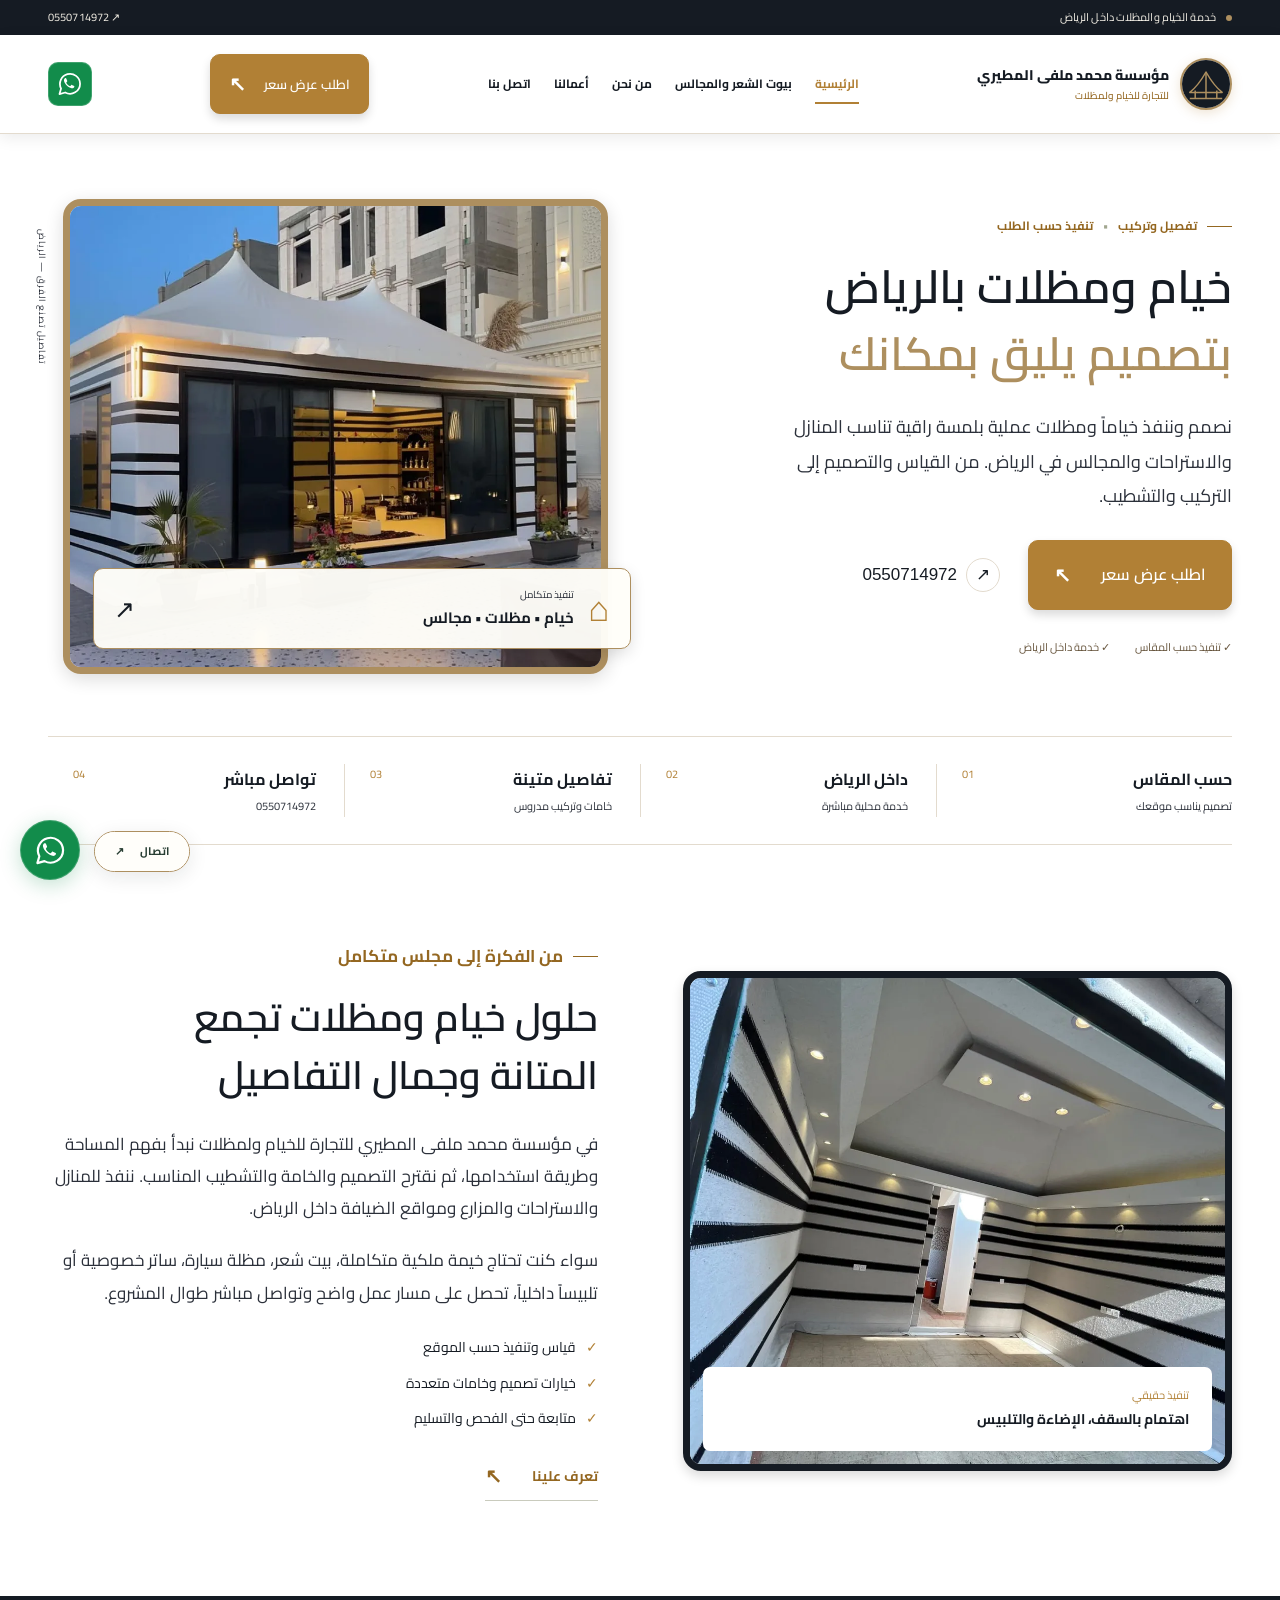
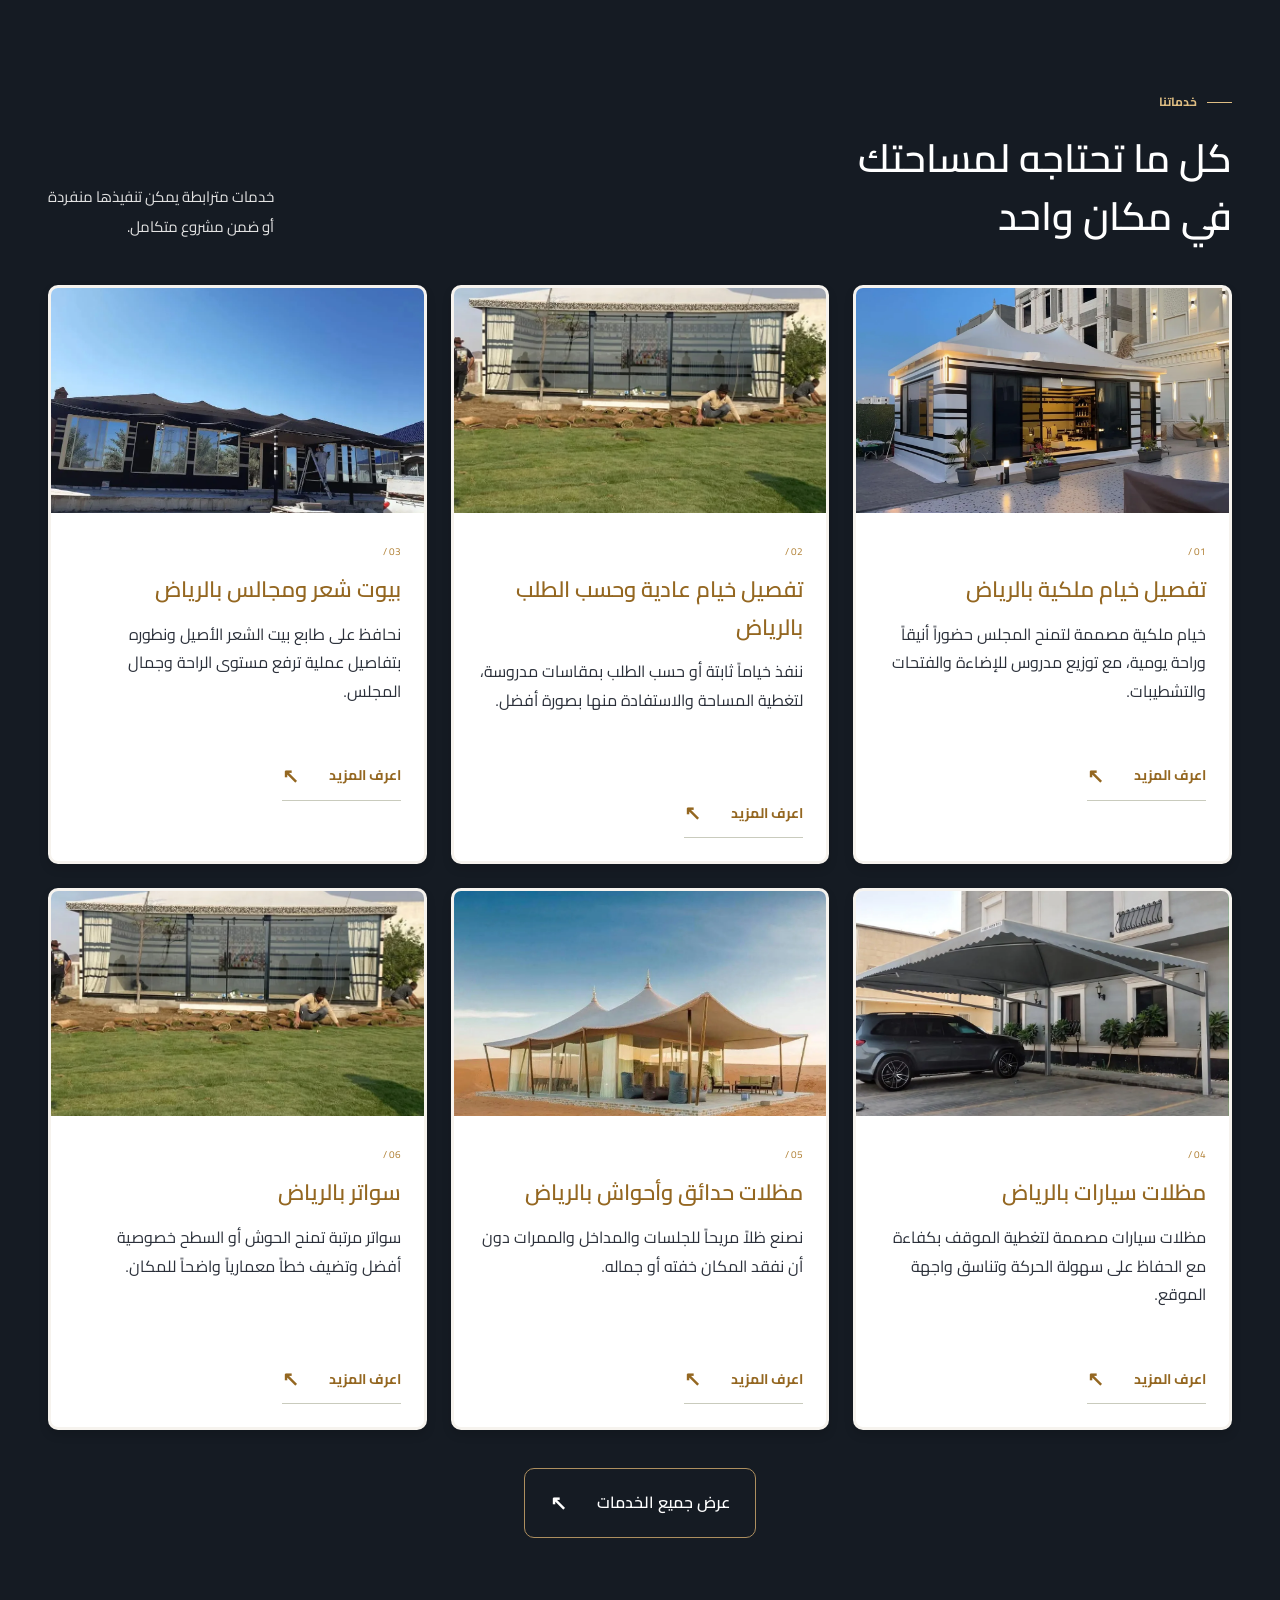
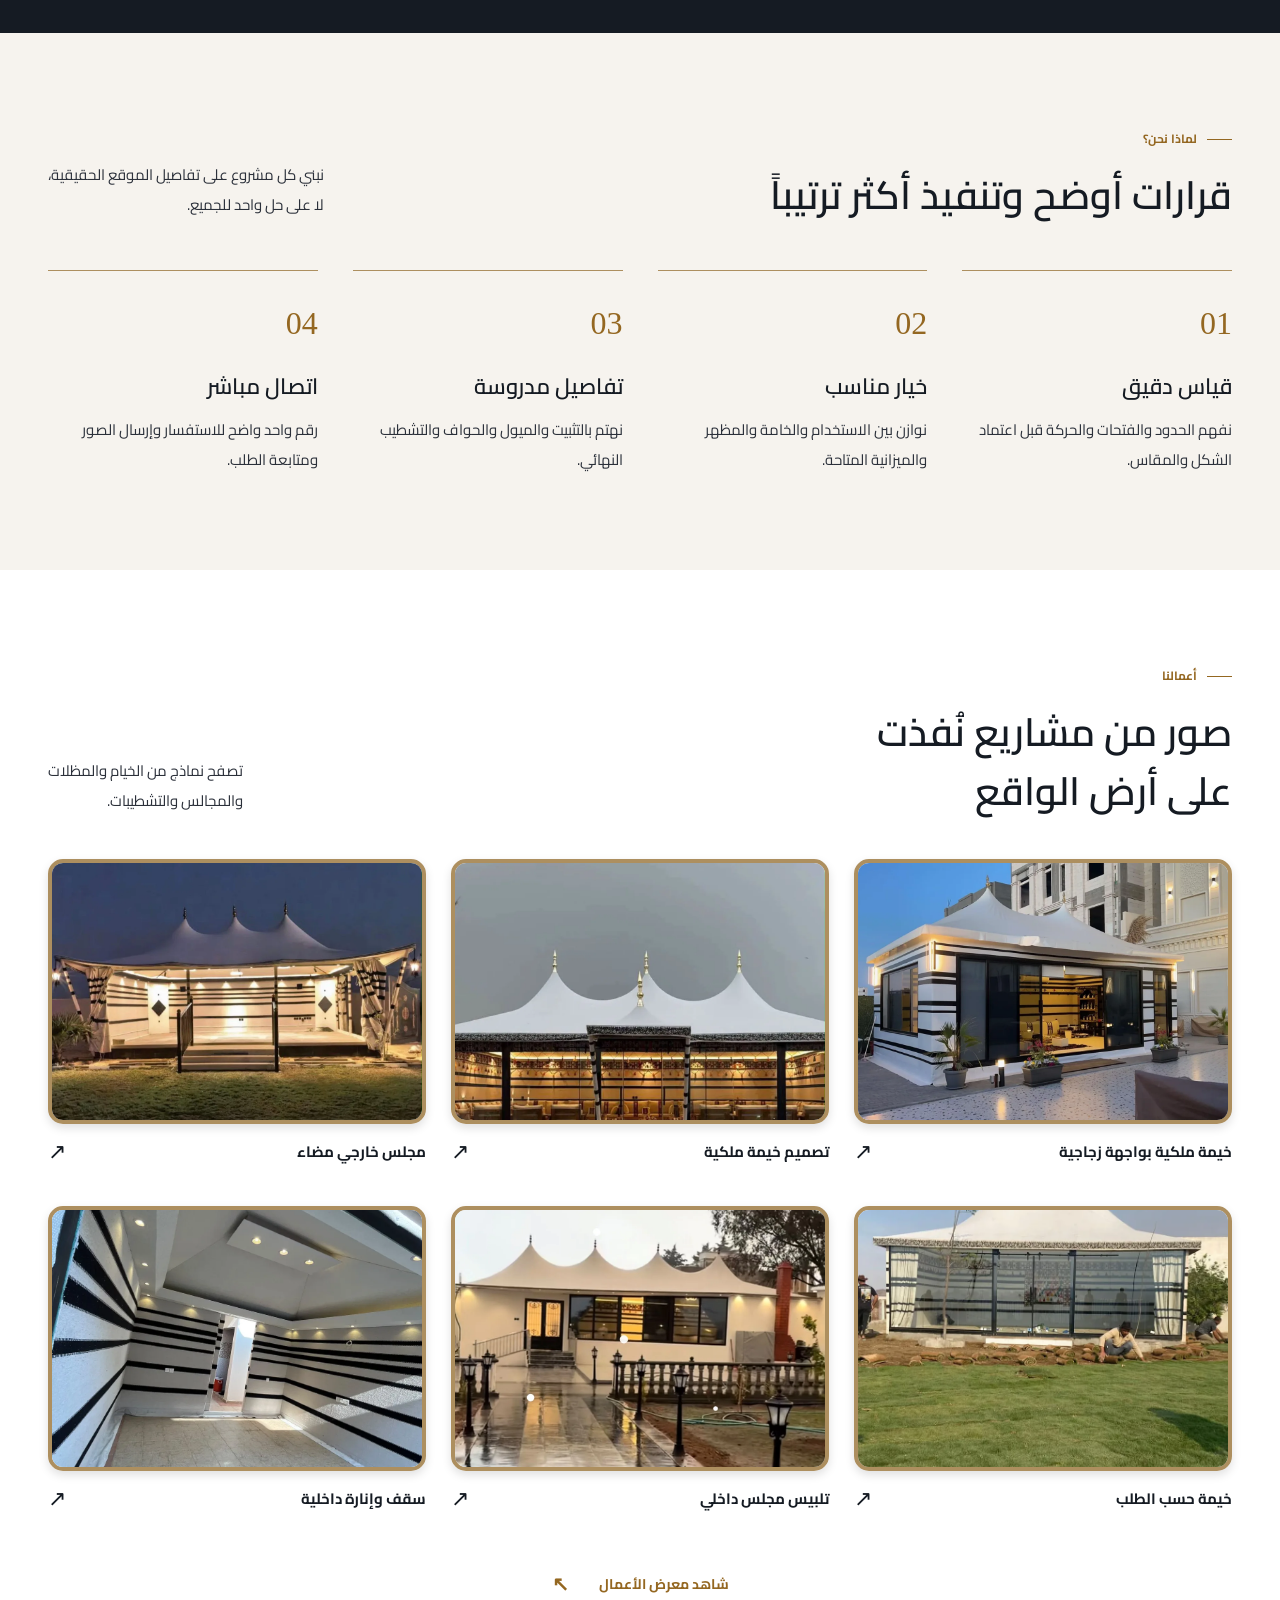
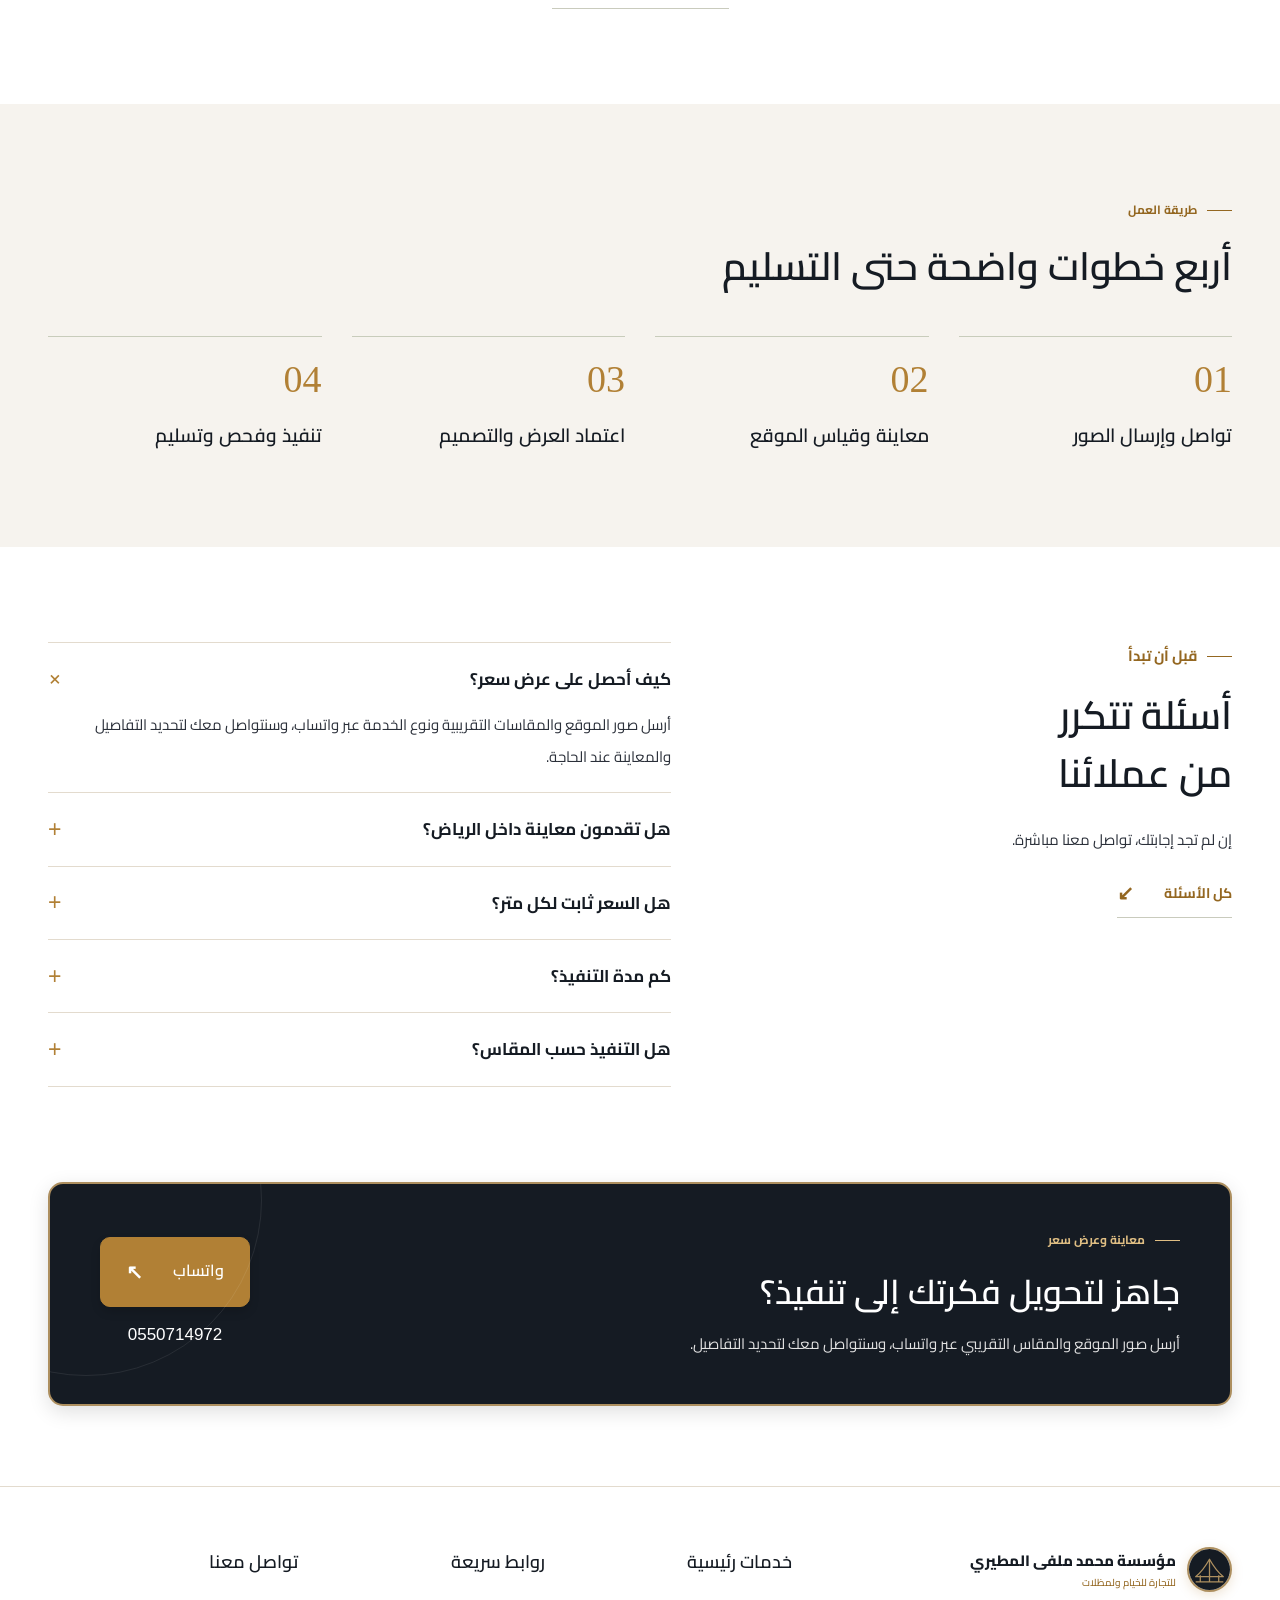
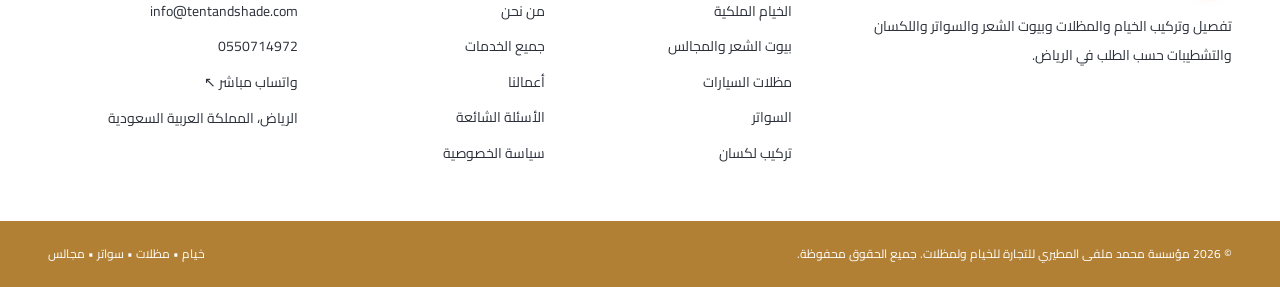
<file: index.html>
<!DOCTYPE html>
<html lang="ar" dir="rtl"><head><meta charset="utf-8"><meta name="viewport" content="width=device-width, initial-scale=1"><title>خيام ومظلات بالرياض | مؤسسة محمد ملفى المطيري | 0550714972</title><meta name="description" content="تفصيل وتركيب الخيام الملكية والمظلات وبيوت الشعر والسواتر والتشطيبات حسب المقاس في الرياض. مؤسسة محمد ملفى المطيري، تواصل على 0550714972 لطلب عرض سعر."><meta property="og:title" content="خيام ومظلات بالرياض | مؤسسة محمد ملفى المطيري"><meta property="og:description" content="تصميم يليق بمكانك. خيام ومظلات ومجالس حسب المقاس داخل الرياض."><meta property="og:type" content="website"><meta name="theme-color" content="#151B23"><link rel="icon" href="assets/images/brand-mark.svg" type="image/svg+xml"><link rel="preconnect" href="https://fonts.googleapis.com"><link rel="preconnect" href="https://fonts.gstatic.com" crossorigin><link href="https://fonts.googleapis.com/css2?family=Cairo:wght@400;500;600;700;800;900&amp;family=Poppins:wght@400;500;600;700;800&amp;family=Roboto:ital,wght@0,300;0,400;0,500;0,600;0,700;0,900;1,400&amp;family=Roboto+Slab:wght@400;500;600;700&amp;family=Didact+Gothic&amp;family=DM+Sans:wght@500;600;700&amp;display=swap" rel="stylesheet"><link rel="stylesheet" href="assets/css/home.css?v=gold-1"><script src="assets/js/home.js" defer></script><link rel="stylesheet" href="assets/css/whatsapp.css">
<link rel="canonical" href="https://tentandshade.com/">
<meta property="og:url" content="https://tentandshade.com/">
<meta property="og:site_name" content="مؤسسة محمد ملفى المطيري للتجارة للخيام ولمظلات">
<meta property="og:locale" content="ar_SA">
<meta property="og:image" content="https://tentandshade.com/assets/images/tentImages/image%20copy.webp">
<meta name="twitter:card" content="summary_large_image">
<meta name="twitter:title" content="خيام ومظلات بالرياض | مؤسسة محمد ملفى المطيري">
<meta name="twitter:description" content="تفصيل وتركيب الخيام الملكية والمظلات وبيوت الشعر والسواتر والتشطيبات حسب المقاس في الرياض. مؤسسة محمد ملفى المطيري، تواصل على 0550714972 لطلب عرض سعر.">
<meta name="twitter:image" content="https://tentandshade.com/assets/images/tentImages/image%20copy.webp">
<script type="application/ld+json">{"@context": "https://schema.org", "@graph": [{"@type": "HomeAndConstructionBusiness", "@id": "https://tentandshade.com/#business", "name": "مؤسسة محمد ملفى المطيري للتجارة للخيام ولمظلات", "url": "https://tentandshade.com/", "email": "info@tentandshade.com", "telephone": "+966550714972", "image": "https://tentandshade.com/assets/images/tentImages/image%20copy.webp", "logo": "https://tentandshade.com/assets/images/brand-mark.svg", "address": {"@type": "PostalAddress", "addressLocality": "الرياض", "addressCountry": "SA"}, "areaServed": {"@type": "City", "name": "الرياض"}, "contactPoint": {"@type": "ContactPoint", "contactType": "customer service", "telephone": "+966550714972", "email": "info@tentandshade.com", "availableLanguage": "ar"}}, {"@type": "WebSite", "@id": "https://tentandshade.com/#website", "url": "https://tentandshade.com/", "name": "مؤسسة محمد ملفى المطيري للتجارة للخيام ولمظلات", "inLanguage": "ar", "publisher": {"@id": "https://tentandshade.com/#business"}}, {"@type": "WebPage", "@id": "https://tentandshade.com/#webpage", "url": "https://tentandshade.com/", "name": "خيام ومظلات بالرياض | مؤسسة محمد ملفى المطيري | 0550714972", "description": "تفصيل وتركيب الخيام الملكية والمظلات وبيوت الشعر والسواتر والتشطيبات حسب المقاس في الرياض. مؤسسة محمد ملفى المطيري، تواصل على 0550714972 لطلب عرض سعر.", "inLanguage": "ar", "isPartOf": {"@id": "https://tentandshade.com/#website"}, "about": {"@id": "https://tentandshade.com/#business"}}]}</script>
</head>
<body><a class="skip-link" href="#content">انتقل إلى المحتوى</a>
<div class="topbar"><div class="container"><span><i></i> خدمة الخيام والمظلات داخل الرياض</span><a href="tel:0550714972" dir="ltr">0550714972 ↗</a></div></div>
<header class="header"><div class="container header-inner"><a class="brand" href="index.html"><img src="assets/images/brand-mark.svg" width="52" height="52" alt=""><span>مؤسسة محمد ملفى المطيري<small>للتجارة للخيام ولمظلات</small></span></a><nav class="desktop-nav" aria-label="القائمة الرئيسية"><a href="index.html" aria-current="page">الرئيسية</a><a href="majalis.html">بيوت الشعر والمجالس</a><a href="#about">من نحن</a><a href="#work">أعمالنا</a><a href="#contact">اتصل بنا</a></nav><a class="button small header-quote" href="https://wa.me/966550714972">اطلب عرض سعر <span aria-hidden="true">↖</span></a><a class="navbar-whatsapp" href="https://wa.me/966550714972" target="_blank" rel="noopener noreferrer" aria-label="تواصل عبر واتساب" title="واتساب 0550714972"><img src="assets/images/whatsapp.svg" width="28" height="28" alt=""></a><button class="menu-toggle" aria-label="فتح القائمة" aria-expanded="false" aria-controls="mobile-menu">☰</button></div><nav id="mobile-menu" aria-label="قائمة الجوال" hidden><a href="index.html" aria-current="page">الرئيسية</a><a href="majalis.html">بيوت الشعر والمجالس</a><a href="#about">من نحن</a><a href="#work">أعمالنا</a><a href="#contact">اتصل بنا</a><a href="https://wa.me/966550714972">اطلب عرض سعر</a></nav></header>
<main id="content"><section class="hero container"><div class="hero-copy"><p class="eyebrow">تفصيل وتركيب <span>•</span> تنفيذ حسب الطلب</p><h1>خيام ومظلات بالرياض<br><em>بتصميم يليق بمكانك</em></h1><p class="intro">نصمم وننفذ خياماً ومظلات عملية بلمسة راقية تناسب المنازل والاستراحات والمجالس في الرياض. من القياس والتصميم إلى التركيب والتشطيب.</p><div class="actions"><a class="button" href="https://wa.me/966550714972">اطلب عرض سعر <span aria-hidden="true">↖</span></a><a class="phone-link" href="tel:0550714972"><span class="phone-icon" aria-hidden="true">↗</span><bdi>0550714972</bdi></a></div><div class="hero-notes"><span>✓ تنفيذ حسب المقاس</span><span>✓ خدمة داخل الرياض</span></div></div><div class="hero-visual"><img src="assets/images/tentImages/image copy.webp" alt="خيمة ملكية حديثة من تنفيذ مؤسسة محمد ملفى المطيري في الرياض" class="" loading="eager" decoding="async" fetchpriority="high"><div class="image-label"><span class="line-icon" aria-hidden="true">⌂</span><div><small>تنفيذ متكامل</small><strong>خيام • مظلات • مجالس</strong></div><span aria-hidden="true">↗</span></div><span class="vertical-note" aria-hidden="true">تفاصيل تصنع الفرق — الرياض</span></div></section>
<div class="container"><div class="benefits"><div><span>01</span><strong>حسب المقاس</strong><p>تصميم يناسب موقعك</p></div><div><span>02</span><strong>داخل الرياض</strong><p>خدمة محلية مباشرة</p></div><div><span>03</span><strong>تفاصيل متينة</strong><p>خامات وتركيب مدروس</p></div><div><span>04</span><strong>تواصل مباشر</strong><a href="tel:0550714972" dir="ltr">0550714972</a></div></div></div>
<section class="section container about" id="about"><div class="about-image"><img src="assets/images/tentImages/image copy 13.webp" alt="تشطيب داخلي حديث لخيمة في الرياض" class="" loading="lazy" decoding="async"><div class="about-caption"><small>تنفيذ حقيقي</small><strong>اهتمام بالسقف، الإضاءة والتلبيس</strong></div></div><div><p class="eyebrow">من الفكرة إلى مجلس متكامل</p><h2>حلول خيام ومظلات تجمع<br>المتانة وجمال التفاصيل</h2><p>في مؤسسة محمد ملفى المطيري للتجارة للخيام ولمظلات نبدأ بفهم المساحة وطريقة استخدامها، ثم نقترح التصميم والخامة والتشطيب المناسب. ننفذ للمنازل والاستراحات والمزارع ومواقع الضيافة داخل الرياض.</p><p>سواء كنت تحتاج خيمة ملكية متكاملة، بيت شعر، مظلة سيارة، ساتر خصوصية أو تلبيساً داخلياً، تحصل على مسار عمل واضح وتواصل مباشر طوال المشروع.</p><ul class="checklist"><li>قياس وتنفيذ حسب الموقع</li><li>خيارات تصميم وخامات متعددة</li><li>متابعة حتى الفحص والتسليم</li></ul><a href="installation.html" class="text-link">تعرف علينا <span aria-hidden="true">↖</span></a></div></section>
<section class="services section" id="services"><div class="container"><div class="section-heading"><div><p class="eyebrow">خدماتنا</p><h2>كل ما تحتاجه لمساحتك<br>في مكان واحد</h2></div><p>خدمات مترابطة يمكن تنفيذها منفردة<br>أو ضمن مشروع متكامل.</p></div><div class="services-grid"><article class="service-card" id="royal"><a href="majalis.html" tabindex="-1" aria-hidden="true"><img src="assets/images/tentImages/image copy.webp" alt="تفصيل خيام ملكية بالرياض" class="" loading="lazy" decoding="async"></a><div class="service-copy"><span class="card-number">01 /</span><h3><a href="majalis.html">تفصيل خيام ملكية بالرياض</a></h3><p>خيام ملكية مصممة لتمنح المجلس حضوراً أنيقاً وراحة يومية، مع توزيع مدروس للإضاءة والفتحات والتشطيبات.</p><a class="text-link" href="majalis.html">اعرف المزيد <span aria-hidden="true">↖</span></a></div></article><article class="service-card" id="custom"><a href="majalis.html" tabindex="-1" aria-hidden="true"><img src="assets/images/tentImages/WhatsApp Image 2026-10-31 at 01.37.36.webp" alt="تفصيل خيام عادية وحسب الطلب بالرياض" class="" loading="lazy" decoding="async"></a><div class="service-copy"><span class="card-number">02 /</span><h3><a href="majalis.html">تفصيل خيام عادية وحسب الطلب بالرياض</a></h3><p>ننفذ خياماً ثابتة أو حسب الطلب بمقاسات مدروسة، لتغطية المساحة والاستفادة منها بصورة أفضل.</p><a class="text-link" href="majalis.html">اعرف المزيد <span aria-hidden="true">↖</span></a></div></article><article class="service-card" id="majalis"><a href="majalis.html" tabindex="-1" aria-hidden="true"><img src="assets/images/tentImages/image copy 6.webp" alt="بيوت شعر ومجالس بالرياض" class="" loading="lazy" decoding="async"></a><div class="service-copy"><span class="card-number">03 /</span><h3><a href="majalis.html">بيوت شعر ومجالس بالرياض</a></h3><p>نحافظ على طابع بيت الشعر الأصيل ونطوره بتفاصيل عملية ترفع مستوى الراحة وجمال المجلس.</p><a class="text-link" href="majalis.html">اعرف المزيد <span aria-hidden="true">↖</span></a></div></article><article class="service-card" id="cars"><a href="curtains.html" tabindex="-1" aria-hidden="true"><img src="assets/images/tentImages/image copy 3.webp" alt="مظلات سيارات بالرياض" class="" loading="lazy" decoding="async"></a><div class="service-copy"><span class="card-number">04 /</span><h3><a href="curtains.html">مظلات سيارات بالرياض</a></h3><p>مظلات سيارات مصممة لتغطية الموقف بكفاءة مع الحفاظ على سهولة الحركة وتناسق واجهة الموقع.</p><a class="text-link" href="curtains.html">اعرف المزيد <span aria-hidden="true">↖</span></a></div></article><article class="service-card" id="gardens"><a href="curtains.html" tabindex="-1" aria-hidden="true"><img src="assets/images/tentImages/WhatsApp Image 2026-10-31 at 01.37.34.webp" alt="مظلات حدائق وأحواش بالرياض" class="" loading="lazy" decoding="async"></a><div class="service-copy"><span class="card-number">05 /</span><h3><a href="curtains.html">مظلات حدائق وأحواش بالرياض</a></h3><p>نصنع ظلاً مريحاً للجلسات والمداخل والممرات دون أن نفقد المكان خفته أو جماله.</p><a class="text-link" href="curtains.html">اعرف المزيد <span aria-hidden="true">↖</span></a></div></article><article class="service-card" id="screens"><a href="curtains.html" tabindex="-1" aria-hidden="true"><img src="assets/images/tentImages/WhatsApp Image 2026-10-31 at 01.37.36.webp" alt="سواتر بالرياض" class="" loading="lazy" decoding="async"></a><div class="service-copy"><span class="card-number">06 /</span><h3><a href="curtains.html">سواتر بالرياض</a></h3><p>سواتر مرتبة تمنح الحوش أو السطح خصوصية أفضل وتضيف خطاً معمارياً واضحاً للمكان.</p><a class="text-link" href="curtains.html">اعرف المزيد <span aria-hidden="true">↖</span></a></div></article></div><div class="center"><a href="installation.html" class="button outline">عرض جميع الخدمات <span aria-hidden="true">↖</span></a></div></div></section>
<section class="why section"><div class="container"><div class="section-heading"><div><p class="eyebrow">لماذا نحن؟</p><h2>قرارات أوضح وتنفيذ أكثر ترتيباً</h2></div><p>نبني كل مشروع على تفاصيل الموقع الحقيقية،<br>لا على حل واحد للجميع.</p></div><div class="why-grid"><div><span class="why-number">01</span><h3>قياس دقيق</h3><p>نفهم الحدود والفتحات والحركة قبل اعتماد الشكل والمقاس.</p></div><div><span class="why-number">02</span><h3>خيار مناسب</h3><p>نوازن بين الاستخدام والخامة والمظهر والميزانية المتاحة.</p></div><div><span class="why-number">03</span><h3>تفاصيل مدروسة</h3><p>نهتم بالتثبيت والميول والحواف والتشطيب النهائي.</p></div><div><span class="why-number">04</span><h3>اتصال مباشر</h3><p>رقم واحد واضح للاستفسار وإرسال الصور ومتابعة الطلب.</p></div></div></div></section>
<section class="section container" id="work"><div class="section-heading"><div><p class="eyebrow">أعمالنا</p><h2>صور من مشاريع نُفذت<br>على أرض الواقع</h2></div><p>تصفح نماذج من الخيام والمظلات<br>والمجالس والتشطيبات.</p></div><div class="projects-grid"><button class="project" type="button" data-image="assets/images/tentImages/image copy.webp"><img src="assets/images/tentImages/image copy.webp" alt="خيمة ملكية حديثة بواجهة زجاجية وإنارة خارجية في الرياض" class="" loading="lazy" decoding="async"><span>خيمة ملكية بواجهة زجاجية<b aria-hidden="true">↗</b></span></button><button class="project" type="button" data-image="assets/images/tentImages/image copy 8.webp"><img src="assets/images/tentImages/image copy 8.webp" alt="واجهة خيمة ملكية بتصميم قمم متعددة في الرياض" class="" loading="lazy" decoding="async"><span>تصميم خيمة ملكية<b aria-hidden="true">↗</b></span></button><button class="project" type="button" data-image="assets/images/tentImages/image copy 7.webp"><img src="assets/images/tentImages/image copy 7.webp" alt="مجلس خارجي مضاء مع واجهة زجاجية" class="" loading="lazy" decoding="async"><span>مجلس خارجي مضاء<b aria-hidden="true">↗</b></span></button><button class="project" type="button" data-image="assets/images/tentImages/WhatsApp Image 2026-10-31 at 01.37.36.webp"><img src="assets/images/tentImages/WhatsApp Image 2026-10-31 at 01.37.36.webp" alt="خيمة ثابتة مفصلة حسب الطلب مع نوافذ وأبواب" class="" loading="lazy" decoding="async"><span>خيمة حسب الطلب<b aria-hidden="true">↗</b></span></button><button class="project" type="button" data-image="assets/images/tentImages/WhatsApp Image 2026-10-31 at 01.37.35.webp"><img src="assets/images/tentImages/WhatsApp Image 2026-10-31 at 01.37.35.webp" alt="تلبيس داخلي لبيت شعر بنقوش عربية" class="" loading="lazy" decoding="async"><span>تلبيس مجلس داخلي<b aria-hidden="true">↗</b></span></button><button class="project" type="button" data-image="assets/images/tentImages/image copy 13.webp"><img src="assets/images/tentImages/image copy 13.webp" alt="سقف داخلي حديث لخيمة مع إنارة مخفية" class="" loading="lazy" decoding="async"><span>سقف وإنارة داخلية<b aria-hidden="true">↗</b></span></button></div><div class="center"><a class="text-link" href="majalis.html">شاهد معرض الأعمال <span aria-hidden="true">↖</span></a></div></section>
<section class="process section"><div class="container"><p class="eyebrow">طريقة العمل</p><h2>أربع خطوات واضحة حتى التسليم</h2><ol class="steps"><li><span>01</span><h3>تواصل وإرسال الصور</h3></li><li><span>02</span><h3>معاينة وقياس الموقع</h3></li><li><span>03</span><h3>اعتماد العرض والتصميم</h3></li><li><span>04</span><h3>تنفيذ وفحص وتسليم</h3></li></ol></div></section>
<section class="section container faq" id="faq"><div><p class="eyebrow">قبل أن تبدأ</p><h2>أسئلة تتكرر<br>من عملائنا</h2><p>إن لم تجد إجابتك، تواصل معنا مباشرة.</p><a href="#faq-list" class="text-link">كل الأسئلة <span aria-hidden="true">↙</span></a></div><div id="faq-list"><details open><summary>كيف أحصل على عرض سعر؟<span aria-hidden="true">+</span></summary><p>أرسل صور الموقع والمقاسات التقريبية ونوع الخدمة عبر واتساب، وسنتواصل معك لتحديد التفاصيل والمعاينة عند الحاجة.</p></details><details ><summary>هل تقدمون معاينة داخل الرياض؟<span aria-hidden="true">+</span></summary><p>نعم، تواصل معنا لتحديد موقع المشروع داخل الرياض وترتيب المعاينة عند الحاجة.</p></details><details ><summary>هل السعر ثابت لكل متر؟<span aria-hidden="true">+</span></summary><p>يختلف العرض حسب المقاس والخامة والتصميم وحالة الموقع. نحدد التفاصيل معك قبل اعتماد عرض السعر.</p></details><details ><summary>كم مدة التنفيذ؟<span aria-hidden="true">+</span></summary><p>تختلف المدة بحسب حجم المشروع ونوع الخدمة والتشطيب، وتُحدد ضمن عرض السعر قبل بدء التنفيذ.</p></details><details ><summary>هل التنفيذ حسب المقاس؟<span aria-hidden="true">+</span></summary><p>نعم، يتم القياس والتصميم والتنفيذ حسب مساحة موقعك وطريقة استخدامه.</p></details></div></section>
<section class="container contact-wrap" id="contact"><div class="contact"><div><p class="eyebrow">معاينة وعرض سعر</p><h2>جاهز لتحويل فكرتك إلى تنفيذ؟</h2><p>أرسل صور الموقع والمقاس التقريبي عبر واتساب، وسنتواصل معك لتحديد التفاصيل.</p></div><div class="contact-actions"><a href="https://wa.me/966550714972" class="button light">واتساب <span aria-hidden="true">↖</span></a><a href="tel:0550714972" dir="ltr">0550714972</a></div></div></section></main>
<footer><div class="container footer-grid"><div><a class="brand" href="index.html"><img src="assets/images/brand-mark.svg" width="52" height="52" alt=""><span>مؤسسة محمد ملفى المطيري<small>للتجارة للخيام ولمظلات</small></span></a><p>تفصيل وتركيب الخيام والمظلات وبيوت الشعر والسواتر واللكسان والتشطيبات حسب الطلب في الرياض.</p></div><div><h3>خدمات رئيسية</h3><a href="#royal">الخيام الملكية</a><a href="majalis.html">بيوت الشعر والمجالس</a><a href="#cars">مظلات السيارات</a><a href="#screens">السواتر</a><a href="installation.html">تركيب لكسان</a></div><div><h3>روابط سريعة</h3><a href="#about">من نحن</a><a href="#services">جميع الخدمات</a><a href="#work">أعمالنا</a><a href="#faq">الأسئلة الشائعة</a><a href="privacy.html">سياسة الخصوصية</a></div><div><h3>تواصل معنا</h3><a href="mailto:info@tentandshade.com"><bdi>info@tentandshade.com</bdi></a><a href="tel:0550714972"><bdi>0550714972</bdi></a><a href="https://wa.me/966550714972">واتساب مباشر ↖</a><p>الرياض، المملكة العربية السعودية</p></div></div><div class="container copyright"><p>© 2026 مؤسسة محمد ملفى المطيري للتجارة للخيام ولمظلات. جميع الحقوق محفوظة.</p><span>خيام • مظلات • سواتر • مجالس</span></div></footer>
<div class="quick-contact"><a href="tel:0550714972">اتصال <span aria-hidden="true">↗</span></a></div><dialog class="image-dialog" aria-label="عرض صورة المشروع"><button type="button" aria-label="إغلاق الصورة">×</button><img alt=""></dialog><a class="sticky-whatsapp" href="https://wa.me/966550714972" target="_blank" rel="noopener noreferrer" aria-label="تواصل عبر واتساب" title="واتساب 0550714972"><img src="assets/images/whatsapp.svg" width="28" height="28" alt=""></a></body></html>
</file>
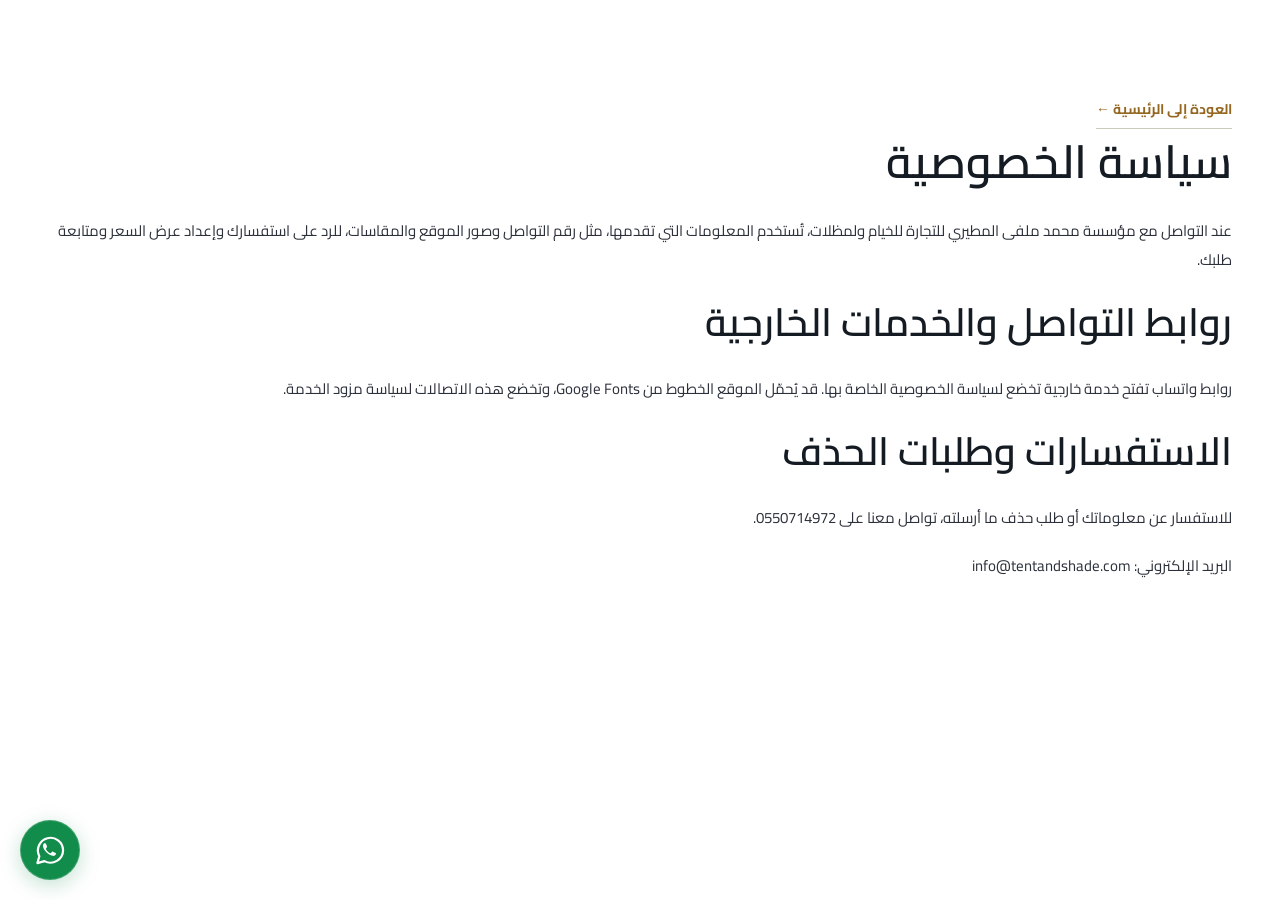
<file: privacy.html>
<!doctype html><html lang="ar" dir="rtl"><head><meta charset="utf-8"><meta name="viewport" content="width=device-width,initial-scale=1"><title>سياسة الخصوصية | مؤسسة محمد ملفى المطيري</title><link rel="stylesheet" href="assets/css/home.css?v=gold-1"><link rel="stylesheet" href="assets/css/whatsapp.css"><link href="https://fonts.googleapis.com/css2?family=Cairo:wght@400;500;600;700;800;900&amp;family=Poppins:wght@400;500;600;700;800&amp;family=Roboto:ital,wght@0,300;0,400;0,500;0,600;0,700;0,900;1,400&amp;family=Roboto+Slab:wght@400;500;600;700&amp;family=Didact+Gothic&amp;family=DM+Sans:wght@500;600;700&amp;display=swap" rel="stylesheet">
<link rel="canonical" href="https://tentandshade.com/privacy">
<meta property="og:url" content="https://tentandshade.com/privacy">
<meta property="og:site_name" content="مؤسسة محمد ملفى المطيري للتجارة للخيام ولمظلات">
<meta property="og:locale" content="ar_SA">
<meta property="og:image" content="https://tentandshade.com/assets/images/tentImages/image%20copy.webp">
<meta name="twitter:card" content="summary_large_image">
<meta name="twitter:title" content="سياسة الخصوصية | مؤسسة محمد ملفى المطيري">
<meta name="twitter:description" content="سياسة الخصوصية والتواصل مع مؤسسة محمد ملفى المطيري للخيام والمظلات بالرياض. للاستفسارات: info@tentandshade.com أو 0550714972.">
<meta name="twitter:image" content="https://tentandshade.com/assets/images/tentImages/image%20copy.webp">
<meta name="description" content="سياسة الخصوصية والتواصل مع مؤسسة محمد ملفى المطيري للخيام والمظلات بالرياض. للاستفسارات: info@tentandshade.com أو 0550714972.">
<meta property="og:title" content="سياسة الخصوصية | مؤسسة محمد ملفى المطيري">
<meta property="og:description" content="سياسة الخصوصية والتواصل مع مؤسسة محمد ملفى المطيري للخيام والمظلات بالرياض. للاستفسارات: info@tentandshade.com أو 0550714972.">
<meta property="og:type" content="website">
<script type="application/ld+json">{"@context": "https://schema.org", "@graph": [{"@type": "HomeAndConstructionBusiness", "@id": "https://tentandshade.com/#business", "name": "مؤسسة محمد ملفى المطيري للتجارة للخيام ولمظلات", "url": "https://tentandshade.com/", "email": "info@tentandshade.com", "telephone": "+966550714972", "image": "https://tentandshade.com/assets/images/tentImages/image%20copy.webp", "logo": "https://tentandshade.com/assets/images/brand-mark.svg", "address": {"@type": "PostalAddress", "addressLocality": "الرياض", "addressCountry": "SA"}, "areaServed": {"@type": "City", "name": "الرياض"}, "contactPoint": {"@type": "ContactPoint", "contactType": "customer service", "telephone": "+966550714972", "email": "info@tentandshade.com", "availableLanguage": "ar"}}, {"@type": "WebSite", "@id": "https://tentandshade.com/#website", "url": "https://tentandshade.com/", "name": "مؤسسة محمد ملفى المطيري للتجارة للخيام ولمظلات", "inLanguage": "ar", "publisher": {"@id": "https://tentandshade.com/#business"}}, {"@type": "WebPage", "@id": "https://tentandshade.com/privacy#webpage", "url": "https://tentandshade.com/privacy", "name": "سياسة الخصوصية | مؤسسة محمد ملفى المطيري", "description": "سياسة الخصوصية والتواصل مع مؤسسة محمد ملفى المطيري للخيام والمظلات بالرياض. للاستفسارات: info@tentandshade.com أو 0550714972.", "inLanguage": "ar", "isPartOf": {"@id": "https://tentandshade.com/#website"}, "about": {"@id": "https://tentandshade.com/#business"}}]}</script>
</head><body><main class="container section"><a class="text-link" href="index.html">العودة إلى الرئيسية ←</a><h1>سياسة الخصوصية</h1><p>عند التواصل مع مؤسسة محمد ملفى المطيري للتجارة للخيام ولمظلات، تُستخدم المعلومات التي تقدمها، مثل رقم التواصل وصور الموقع والمقاسات، للرد على استفسارك وإعداد عرض السعر ومتابعة طلبك.</p><h2>روابط التواصل والخدمات الخارجية</h2><p>روابط واتساب تفتح خدمة خارجية تخضع لسياسة الخصوصية الخاصة بها. قد يُحمّل الموقع الخطوط من Google Fonts، وتخضع هذه الاتصالات لسياسة مزود الخدمة.</p><h2>الاستفسارات وطلبات الحذف</h2><p>للاستفسار عن معلوماتك أو طلب حذف ما أرسلته، تواصل معنا على <a href="tel:0550714972">0550714972</a>.</p><p>البريد الإلكتروني: <a href="mailto:info@tentandshade.com"><bdi>info@tentandshade.com</bdi></a></p></main><a class="sticky-whatsapp" href="https://wa.me/966550714972" target="_blank" rel="noopener noreferrer" aria-label="تواصل عبر واتساب" title="واتساب 0550714972"><img src="assets/images/whatsapp.svg" width="28" height="28" alt=""></a></body></html>
</file>
<file: assets/css/home.css>
:root{--ink:#151B23;--muted:#2B303A;--sand:#F6F3EE;--paper:#FFFFFF;--gold:#B18035;--line:#dedfd3;--radius:18px}*{box-sizing:border-box}html{scroll-behavior:smooth;scroll-padding-top:110px}body{margin:0;background:var(--sand);color:var(--ink);font-family:'Cairo',Tahoma,Arial,sans-serif;line-height:1.9;font-size:15px}a{color:inherit;text-decoration:none}button{font:inherit;cursor:pointer}img{display:block;max-width:100%;object-fit:cover}button,a,summary{-webkit-tap-highlight-color:transparent}a,button{transition:background .2s,color .2s,transform .2s}a:focus-visible,button:focus-visible,summary:focus-visible{outline:3px solid var(--gold);outline-offset:5px}.container{width:min(1200px,calc(100% - 96px));margin-inline:auto}.topbar{background:var(--ink);color:#f4f0e6;font-size:11px;letter-spacing:.1px}.topbar .container{display:flex;justify-content:space-between;align-items:center;min-height:35px}.topbar i{display:inline-block;width:6px;height:6px;background:#AD8F5F;border-radius:50%;margin-left:8px}.header{position:sticky;top:0;z-index:20;background:rgba(247,245,238,.96);border-bottom:1px solid var(--line);backdrop-filter:blur(15px)}.header-inner{display:flex;align-items:center;justify-content:space-between;gap:25px;min-height:98px}.brand{display:flex;align-items:center;gap:11px;flex-shrink:0;font-size:14px;font-weight:800;line-height:1.7}.brand img{border-radius:14px}.brand small{display:block;font-size:10px;font-weight:500;color:var(--muted)}.desktop-nav{display:flex;gap:23px;font-size:12px;font-weight:700}.desktop-nav a{position:relative}.desktop-nav a[aria-current]:after{content:'';position:absolute;bottom:-9px;right:0;left:0;height:2px;background:var(--gold)}.desktop-nav a:hover{color:var(--gold)}.button{display:inline-flex;align-items:center;justify-content:center;gap:30px;padding:15px 25px;background:var(--ink);border:1px solid var(--ink);border-radius:7px;color:#fff;font-size:13px;font-weight:700;min-height:51px}.button:hover{background:#151B23;transform:translateY(-2px)}.button span,.text-link span{font-family:Arial,sans-serif;font-size:20px}.button.small{padding:10px 18px;min-height:45px;font-size:11px;gap:18px}.menu-toggle{display:none}.hero{display:grid;grid-template-columns:1fr 1fr;gap:65px;align-items:center;padding-block:65px 62px}.eyebrow{font-size:12px;font-weight:700;color:var(--gold);margin:0 0 16px;display:flex;align-items:center;gap:10px}.eyebrow:before{content:'';width:25px;height:1px;background:currentColor}.eyebrow span{color:#a1a68f}h1,h2,h3,p{margin-top:0}h1{font-size:clamp(32px,3.25vw,49px);line-height:1.65;letter-spacing:-1.5px;margin-bottom:22px;font-weight:800}h1 em{font-style:normal;color:#AD8F5F;font-weight:500}h2{font-size:clamp(26px,2.6vw,36px);line-height:1.65;letter-spacing:-.8px;margin-bottom:22px}h3{font-size:19px;line-height:1.7}p{color:var(--muted);margin-bottom:20px}.intro{font-size:14px;line-height:2.2;max-width:490px}.actions{display:flex;gap:28px;align-items:center;margin-top:28px}.phone-link{display:flex;gap:9px;align-items:center;font-family:Arial,sans-serif;font-size:17px}.phone-icon{width:34px;height:34px;border:1px solid var(--line);border-radius:50%;display:grid;place-items:center}.hero-notes{display:flex;gap:25px;margin-top:27px;color:var(--muted);font-size:11px}.hero-visual{position:relative;min-width:0;padding-left:15px}.hero-visual>img{width:100%;height:475px;border-radius:110px 12px 12px 12px;object-position:50% 50%}.image-label{position:absolute;bottom:25px;right:-23px;left:45px;display:flex;gap:14px;align-items:center;background:rgba(255,254,249,.96);padding:16px 20px;border:1px solid #fff;border-radius:10px;box-shadow:0 12px 30px #172b2420}.image-label small,.image-label strong{display:block}.image-label small{font-size:10px;color:var(--muted)}.image-label strong{font-size:15px}.image-label>span:last-child{margin-right:auto;font-size:25px}.line-icon{font-size:35px;color:var(--gold);line-height:1}.vertical-note{position:absolute;left:-14px;top:30px;writing-mode:vertical-rl;font-size:9px;letter-spacing:1px;color:var(--muted)}.benefits{display:grid;grid-template-columns:repeat(4,1fr);padding:27px 0;border-top:1px solid var(--line);border-bottom:1px solid var(--line)}.benefits>div{position:relative;padding:0 28px;border-left:1px solid var(--line)}.benefits>div:first-child{padding-right:0}.benefits>div:last-child{border:0}.benefits strong{display:block;font-size:16px;margin-bottom:2px}.benefits p,.benefits a{font-size:11px;margin:0;color:var(--muted);display:block;text-align:right}.benefits span{position:absolute;left:25px;top:0;font-size:11px;color:var(--gold)}.section{padding-block:95px}.about{display:grid;grid-template-columns:1fr 1fr;gap:85px;align-items:center}.about-image{position:relative}.about-image img{width:100%;height:500px;border-radius:12px}.about-image:before{content:'';position:absolute;inset:20px -15px -15px 20px;border:1px solid #bbab86;border-radius:12px;z-index:-1}.about-caption{position:absolute;bottom:20px;right:20px;left:20px;background:var(--paper);padding:18px 23px;border-radius:7px}.about-caption small,.about-caption strong{display:block}.about-caption small{color:var(--gold);font-size:11px}.about-caption strong{font-size:14px}.about p{font-size:13px;line-height:2.1}.checklist{list-style:none;padding:0;display:grid;gap:9px;font-size:12px;margin-block:25px}.checklist li:before{content:'✓';color:var(--gold);margin-left:10px}.text-link{display:inline-flex;gap:30px;align-items:center;font-weight:700;font-size:12px;border-bottom:1px solid #c9cbbd;padding-bottom:5px}.text-link:hover{color:var(--gold)}.services{background:#F6F3EE}.section-heading{display:flex;align-items:flex-end;justify-content:space-between;gap:35px;margin-bottom:38px}.section-heading h2{margin-bottom:0}.section-heading>p{font-size:12px;line-height:2;margin-bottom:5px}.services-grid{display:grid;grid-template-columns:repeat(3,1fr);gap:24px}.service-card{border-radius:12px;overflow:hidden;background:var(--paper);border:1px solid #dfe0d3;scroll-margin-top:120px}.service-card img{height:225px;width:100%;transition:transform .5s}.service-card>a{display:block;overflow:hidden}.service-card:hover img{transform:scale(1.035)}.service-copy{padding:23px}.card-number{color:var(--gold);font-size:10px}.service-card h3{font-size:16px;margin:7px 0 12px}.service-card p{font-size:12px;line-height:2;min-height:75px;margin-bottom:20px}.center{text-align:center;margin-top:38px}.outline{background:transparent;color:var(--ink)}.outline:hover{color:#fff}.why{background:var(--ink);color:#f8f5e9}.why .eyebrow{color:#cfb780}.why p{color:#e2e2e2}.why-grid{display:grid;grid-template-columns:repeat(4,1fr);gap:35px;margin-top:45px}.why-grid>div{border-top:1px solid #62715f;padding-top:22px}.why-number{color:#ccb37f;font-family:Georgia,serif;font-size:32px}.why h3{font-size:18px;margin:14px 0 10px}.why-grid p{font-size:12px;line-height:2;margin:0}.projects-grid{display:grid;grid-template-columns:repeat(3,1fr);gap:25px}.project{padding:0;background:transparent;border:0;color:var(--ink);text-align:right}.project img{height:265px;width:100%;border-radius:10px;transition:filter .3s}.project:hover img{filter:brightness(.9)}.project>span{display:flex;align-items:center;justify-content:space-between;font-size:13px;font-weight:700;padding:14px 0}.project b{font:22px Arial,sans-serif;font-weight:400}.process{background:#F6F3EE}.process h2{margin-bottom:40px}.steps{list-style:none;padding:0;display:grid;grid-template-columns:repeat(4,1fr);gap:30px;margin:0}.steps li{border-top:1px solid #c8ccbb;padding-top:20px}.steps span{font:38px Georgia,serif;color:#9a8454}.steps h3{font-size:15px;margin-top:18px;margin-bottom:0}.faq{display:grid;grid-template-columns:1fr 1.35fr;gap:100px}.faq>div>p{font-size:12px}.faq details{border-bottom:1px solid var(--line);padding:20px 0}.faq details:first-child{border-top:1px solid var(--line)}summary{list-style:none;cursor:pointer;display:flex;align-items:center;justify-content:space-between;gap:20px;font-size:14px;font-weight:700}summary::-webkit-details-marker{display:none}summary span{font:23px Arial,sans-serif;color:var(--gold)}details[open] summary span{transform:rotate(45deg)}details p{font-size:12px;line-height:2.1;margin:14px 0 0;padding-left:30px}.contact-wrap{padding-bottom:80px}.contact{display:flex;align-items:center;justify-content:space-between;gap:45px;padding:45px 50px;background:var(--ink);color:var(--paper);border-radius:14px;position:relative;overflow:hidden}.contact:before{content:'';position:absolute;width:350px;height:350px;left:-140px;top:-160px;border:1px solid #ffffff15;border-radius:50%;pointer-events:none}.contact .eyebrow{color:#d7bf8c}.contact h2{font-size:30px;margin-bottom:12px}.contact p:last-child{color:#e2e2e2;font-size:12px;margin:0}.light{background:#e8d9b8;color:var(--ink);border-color:#e8d9b8}.light:hover{background:#f7edda;color:var(--ink)}.contact-actions{display:flex;flex-direction:column;gap:12px;text-align:center;flex-shrink:0}.contact-actions>a:last-child{font-family:Arial,sans-serif;font-size:17px}footer{background:#F6F3EE;border-top:1px solid var(--line);padding-top:60px}.footer-grid{display:grid;grid-template-columns:2fr 1fr 1fr 1.3fr;gap:55px}.footer-grid .brand{font-size:13px;margin-bottom:20px}.footer-grid .brand img{width:45px;height:45px}.footer-grid p{font-size:11px;line-height:2.1}.footer-grid h3{font-size:13px;margin-bottom:20px}.footer-grid>div>a:not(.brand){display:block;font-size:11px;color:var(--muted);margin-bottom:9px}.footer-grid a:hover{color:var(--gold)}.copyright{display:flex;justify-content:space-between;gap:25px;border-top:1px solid #d8dbcc;padding:22px 0;margin-top:45px;font-size:9px;color:var(--muted)}.copyright p{margin:0}.quick-contact{position:fixed;bottom:20px;left:20px;z-index:25;display:flex;border:1px solid #AD8F5F;box-shadow:0 5px 20px #151B2319;border-radius:40px;overflow:hidden;background:var(--paper)}.quick-contact a{display:flex;align-items:center;gap:16px;padding:9px 20px;font-size:11px;font-weight:700}.quick-contact a:last-child{color:white;background:var(--ink)}.skip-link{position:fixed;top:-80px;right:20px;z-index:100;background:var(--ink);color:#fff;padding:12px}.skip-link:focus{top:10px}.image-dialog{max-width:94vw;max-height:94vh;background:transparent;border:0;padding:45px 0 0;overflow:visible}.image-dialog::backdrop{background:#13251deb}.image-dialog img{max-width:90vw;max-height:80vh;object-fit:contain;border-radius:8px}.image-dialog>button{position:absolute;top:0;left:0;background:#fff;color:var(--ink);border:0;border-radius:50%;width:35px;height:35px;font-size:25px}#mobile-menu[hidden]{display:none}
@media(min-width:1500px){.hero{padding-block:80px}.hero-visual>img{height:510px}}
@media(max-width:1100px){.container{width:calc(100% - 56px)}.desktop-nav{gap:15px;font-size:11px}.header-quote{display:none}.hero{gap:35px}h1{font-size:35px}.hero-visual>img{height:440px}.about{gap:45px}.footer-grid{gap:25px}.brand{font-size:13px}}
@media(max-width:800px){.container{width:calc(100% - 40px)}.header-inner{min-height:80px}.desktop-nav{display:none}.menu-toggle{display:grid;place-items:center;border:1px solid var(--line);border-radius:7px;background:transparent;color:var(--ink);width:42px;height:42px;font-size:23px}#mobile-menu{border-top:1px solid var(--line);padding:15px 20px;display:grid;gap:6px}#mobile-menu a{padding:8px 10px;font-size:13px}.hero{padding-block:38px 35px;gap:35px;grid-template-columns:1fr}.hero-copy{max-width:600px}h1{font-size:clamp(31px,6vw,46px)}.intro{max-width:580px}.hero-visual{padding:0 0 0 10px}.hero-visual>img{height:400px;border-top-left-radius:75px}.image-label{right:16px;left:35px}.vertical-note{left:-12px}.benefits>div{padding-inline:17px}.benefits span{position:static;display:block;margin-bottom:3px}.benefits strong{font-size:14px}.section{padding-block:65px}.about{grid-template-columns:1fr;gap:45px}.about-image{order:2}.about-image img{height:420px}.about-image:before{inset:15px -7px -10px 15px}.services-grid,.projects-grid{grid-template-columns:repeat(2,1fr);gap:18px}.service-card img{height:210px}.service-copy{padding:18px}.why-grid{grid-template-columns:repeat(2,1fr);gap:25px}.section-heading{gap:20px}.section-heading>p{max-width:225px}.project img{height:230px}.steps{grid-template-columns:repeat(2,1fr);gap:25px}.faq{grid-template-columns:1fr;gap:30px}.faq h2 br{display:none}.contact{padding:30px;align-items:flex-start;flex-direction:column;gap:25px}.contact-actions{flex-direction:row;align-items:center;gap:25px}.contact-wrap{padding-bottom:60px}.footer-grid{grid-template-columns:repeat(2,1fr);gap:35px}.copyright{flex-direction:column;gap:8px;padding-bottom:85px}.quick-contact{bottom:15px;left:15px}}
@media(max-width:480px){.container{width:calc(100% - 36px)}.topbar{font-size:9px}.topbar .container{min-height:31px}.brand{font-size:12px;gap:9px}.brand img{width:43px;height:43px}.brand small{font-size:9px}.header-inner{min-height:73px}.hero{padding-top:30px}.eyebrow{font-size:10px;margin-bottom:14px}h1{font-size:31px;letter-spacing:-1px;line-height:1.7}.intro{font-size:12px;line-height:2.15}.actions{gap:18px;flex-wrap:wrap}.button{font-size:12px;padding:12px 19px;gap:18px}.phone-link{font-size:16px}.hero-notes{font-size:10px;gap:20px;margin-top:22px}.hero-visual>img{height:320px;border-top-left-radius:65px}.image-label{padding:12px 15px;bottom:16px}.image-label strong{font-size:12px}.image-label small{font-size:9px}.benefits{grid-template-columns:repeat(2,1fr);row-gap:20px;padding-block:24px}.benefits>div:nth-child(2){border:0}.benefits>div:nth-child(3){padding-right:0}.benefits>div:nth-child(-n+2){padding-bottom:14px;border-bottom:1px solid var(--line)}.benefits strong{font-size:13px}.benefits p,.benefits a{font-size:10px}.section{padding-block:52px}h2{font-size:26px;letter-spacing:-.6px}.about p{font-size:12px}.about-image img{height:340px}.section-heading{display:block;margin-bottom:28px}.section-heading>p{margin-top:15px;font-size:11px;max-width:none}.section-heading>p br{display:none}.services-grid{grid-template-columns:1fr;gap:22px}.service-card img{height:230px}.service-copy{padding:22px}.service-card h3{font-size:17px}.service-card p{min-height:0;font-size:12px}.why-grid{gap:22px}.why h3{font-size:16px}.why-grid p{font-size:11px}.projects-grid{gap:14px}.project img{height:165px}.project>span{font-size:10px;gap:8px}.project b{font-size:18px}.steps{gap:24px}.steps h3{font-size:12px}.steps span{font-size:32px}summary{font-size:12px}.contact{padding:28px 23px}.contact h2{font-size:25px}.contact-actions{gap:20px}.contact-actions>a:last-child{font-size:16px}.footer-grid{gap:30px 20px}.footer-grid>div:first-child{grid-column:1/-1;max-width:340px}.footer-grid>div:last-child{grid-column:1/-1}.footer-grid p{margin-bottom:0}.copyright{font-size:9px;margin-top:30px}.quick-contact a{font-size:10px;padding:8px 18px}.image-dialog img{max-width:92vw}}
@media(prefers-reduced-motion:reduce){html{scroll-behavior:auto}*,*::before,*::after{transition:none!important;animation:none!important}}

/* Restore the original gold/cream/navy aesthetic and type scale. */
:root{--ink:#151B23;--muted:#2B303A;--sand:#F6F3EE;--paper:#fff;--gold:#B18035;--line:#e3dbce}
body{background:#fff;font-family:'Cairo','Roboto',sans-serif;color:#151B23}.header{background:rgba(255,255,255,.97);box-shadow:0 4px 15px #00000014}.brand img{border-radius:50%;border:2px solid #AD8F5F;box-shadow:0 3px 12px #b1803538}.brand small{color:#946721}.desktop-nav a[aria-current]{color:#B18035}
h1{font-family:'Roboto','Cairo',sans-serif;font-size:46px;font-weight:600;line-height:1.45;letter-spacing:0}h1 em{color:#AD8F5F;font-weight:600}h2{font-family:'Poppins','Cairo',sans-serif;font-size:39px;font-weight:600;line-height:1.5;letter-spacing:0}h3{font-family:'Roboto','Cairo',sans-serif;font-weight:600}.eyebrow{color:#946721;font-weight:700}.intro{font-family:'Roboto Slab','Cairo',sans-serif;font-size:18px;line-height:1.9}.button{background:#B18035;border-color:#B18035;border-radius:10px;box-shadow:0 5px 10px #00000025;font-family:'Roboto','Cairo',sans-serif;font-size:16px;font-weight:600}.button:hover{background:#151B23;border-color:#151B23}.button.small{font-family:'Cairo','DM Sans',sans-serif;font-size:13px}.outline{background:transparent;color:#946721;box-shadow:none}.outline:hover{color:#fff}.light{background:#B18035;color:#fff}.light:hover{background:#946721}.hero-visual>img{border:7px solid #AD8F5F;border-radius:18px;box-shadow:0 5px 18px #00000024}.image-label{border:1px solid #AD8F5F;border-radius:10px;box-shadow:0 5px 15px #00000020}.hero-notes{color:#67553d}.about-image img{border:7px solid #151B23;border-radius:18px;box-shadow:0 5px 12px #00000026}.about-image:before{display:none}.about p{font-family:'Roboto','Cairo',sans-serif;font-size:17px;line-height:1.9}.checklist{font-size:14px}.service-card{border:3px solid #F6F3EE;box-shadow:0 5px 10px #00000022;border-radius:10px}.service-card h3{font-size:22px;color:#946721}.service-card p{font-family:'Roboto','Cairo',sans-serif;font-size:16px;line-height:1.8;min-height:116px}.services{background:#151B23}.services .section-heading h2{color:#fff}.services .section-heading>p{color:#e2e2e2}.services .eyebrow{color:#dfbe83}.services .outline{color:#fff;border-color:#AD8F5F}.services .outline:hover{background:#B18035}.why{background:#F6F3EE;color:#151B23}.why .eyebrow{color:#946721}.why p{color:#2B303A}.why-grid>div{border-color:#AD8F5F}.why-number{color:#946721}.why-grid p{font-size:15px}.why h3{font-size:22px}.project img{border:4px solid #AD8F5F;border-radius:15px;box-shadow:0 4px 10px #00000020}.project>span{font-size:15px}.steps span{color:#B18035}.steps h3{font-size:19px}.faq>div>p,details p{font-size:15px}.faq summary{font-size:17px}.contact{background:#151B23;border:2px solid #AD8F5F;border-radius:15px;box-shadow:0 6px 20px #00000020}.contact h2{font-size:34px}.contact p:last-child{font-size:15px}.contact .eyebrow{color:#dfbe83}footer{background:#fff}.footer-grid h3{font-size:18px;color:#151B23}.footer-grid>div>a:not(.brand),.footer-grid p{font-size:14px;color:#2B303A}.footer-grid .brand{font-size:15px}.footer-grid .brand small{color:#946721}.copyright{width:100%;padding:22px max(48px,calc((100vw - 1200px)/2));background:#B18035;border:0;color:#fff;font-size:12px}.copyright p{color:#fff}.text-link{color:#946721;font-size:14px}.section-heading>p{font-size:15px}.topbar{background:#151B23}
@media(max-width:1100px){h1{font-size:38px}h2{font-size:33px}.service-card h3{font-size:20px}}
@media(max-width:800px){h1{font-size:38px}h2{font-size:31px}.service-card p{min-height:0}.copyright{padding-inline:28px;padding-bottom:90px}.brand img{border-radius:50%}.about p{font-size:16px}}
@media(max-width:480px){h1{font-size:31px;line-height:1.55}h2{font-size:27px}.intro{font-size:16px}.button{font-size:15px}.about p,.service-card p{font-size:15px}.service-card h3{font-size:21px}.hero-visual>img{border-radius:15px;border-width:5px}.about-image img{border-width:5px}.why-grid p{font-size:13px}.why h3{font-size:19px}.project>span{font-size:11px}.project img{border-width:3px}.faq summary{font-size:15px}.steps h3{font-size:15px}.contact h2{font-size:27px}.contact p:last-child{font-size:14px}.footer-grid>div>a:not(.brand),.footer-grid p{font-size:13px}.copyright{padding-inline:18px;font-size:10px}.brand{font-size:12px}.brand small{font-size:9px}}
</file>
<file: assets/css/whatsapp.css>
/* Self-contained WhatsApp controls, independent of external icon fonts. */
.navbar-whatsapp,.sticky-whatsapp{display:inline-flex;align-items:center;justify-content:center;flex:0 0 auto;background:#128c4b;color:#fff;border:1px solid #ffffff30;text-decoration:none;transition:background .2s,transform .2s;line-height:1}
.navbar-whatsapp{width:44px;height:44px;border-radius:10px}.navbar-whatsapp img,.sticky-whatsapp img{display:block;width:28px;height:28px;max-width:none;max-height:none;border:0;border-radius:0;box-shadow:none;object-fit:contain}
.sticky-whatsapp{position:fixed;left:20px;bottom:calc(20px + env(safe-area-inset-bottom,0px));width:60px;height:60px;border-radius:50%;z-index:1005;box-shadow:0 5px 20px #128c4b40}.sticky-whatsapp img{width:35px;height:35px}.navbar-whatsapp:hover,.sticky-whatsapp:hover{background:#0a7039;transform:translateY(-2px)}.navbar-whatsapp:focus-visible,.sticky-whatsapp:focus-visible{outline:3px solid #a38147;outline-offset:4px}.quick-contact{left:94px;bottom:calc(28px + env(safe-area-inset-bottom,0px))}.quick-contact a:last-child{background:#fffefa;color:#273d32}.floating-actions-container{bottom:calc(96px + env(safe-area-inset-bottom,0px))!important}
@media(max-width:800px){.header .navbar-whatsapp{margin-inline-start:auto}.header-inner{gap:12px}.navbar-whatsapp{width:42px;height:42px}.sticky-whatsapp{left:16px;width:56px;height:56px;bottom:calc(16px + env(safe-area-inset-bottom,0px))}.quick-contact{left:86px;bottom:calc(25px + env(safe-area-inset-bottom,0px))}}
@media(prefers-reduced-motion:reduce){.navbar-whatsapp,.sticky-whatsapp{transition:none}}
</file>
